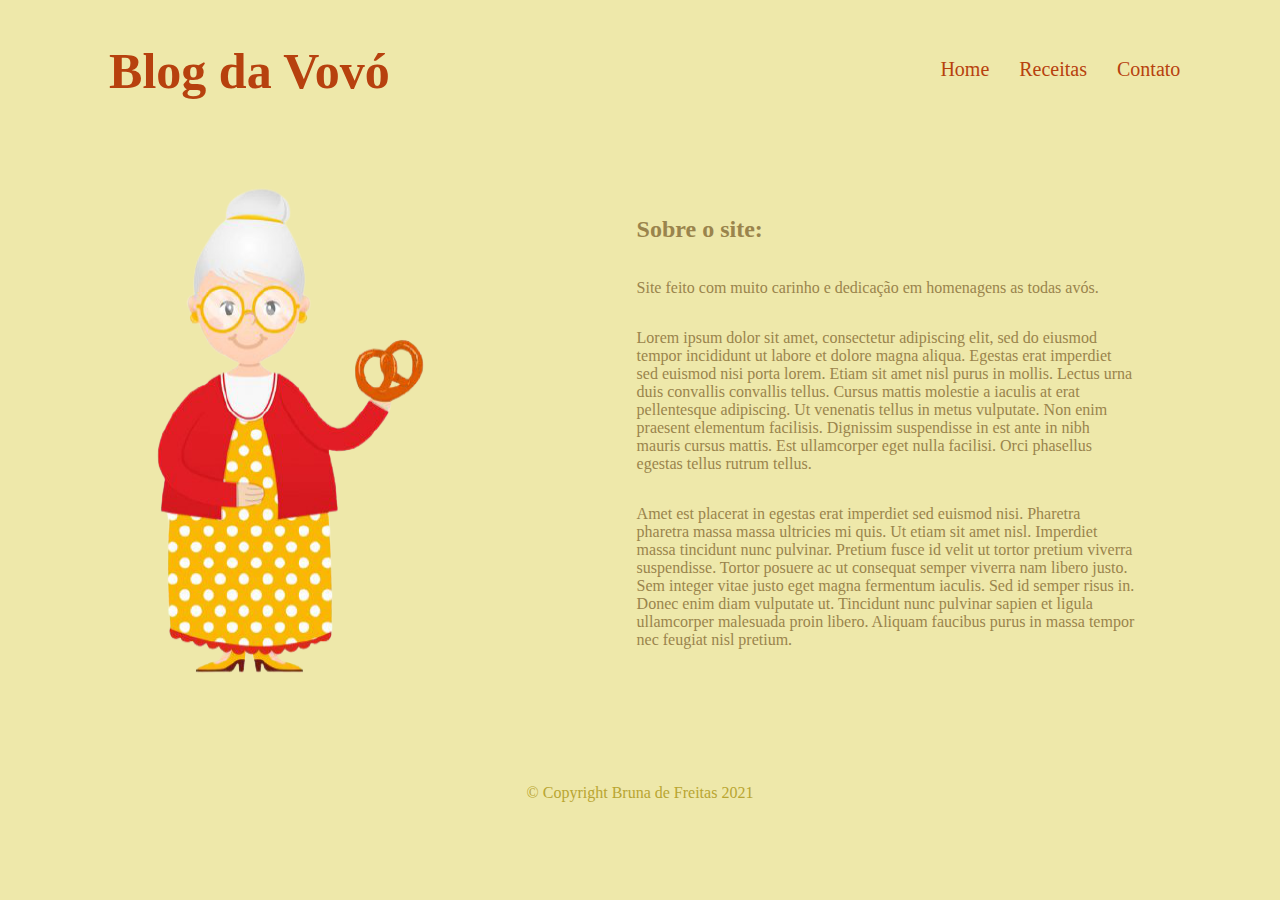
<file: index.html>
<!DOCTYPE html>
<html lang="pt-br">

<head>
    <meta charset="UTF-8">
    <meta http-equiv="X-UA-Compatible" content="IE=edge">
    <meta name="viewport" content="width=device-width, initial-scale=1.0">

    <link href="assets/css/style.css" rel="stylesheet">

    <link href="https://fonts.googleapis.com/css2?family=Zen+Loop&display=swap" rel="stylesheet">
    

    <link rel="shortcut icon" href="assets/imagens/favicon_created_by_logaster.ico" type="image/x-icon" />


    <title>Blog da Vovó</title>

</head>

<body>


    <header>
        <div class="caixa">


            <h1>Blog da Vovó</h1>

            <nav class="menu">
                <ul>
                    <li> <a href="index.html"> Home </a> </li>
                    <li><a href="receitas.html">Receitas</a></li>
                    <li><a href="contato.html">Contato </a></li>
                </ul>
            </nav>

        </div>

    </header>


    <main>
        <section class="conteudo">




            <img src="assets/imagens/vovo-removebg-preview.png" class="voImg">

            <div class="texto">

                <h2>Sobre o site:</h2>

                <p>Site feito com muito carinho e dedicação em homenagens as todas avós.</p>

                <p>Lorem ipsum dolor sit amet, consectetur adipiscing elit, sed do eiusmod tempor incididunt ut labore
                    et dolore magna aliqua. Egestas erat imperdiet sed euismod nisi porta lorem. Etiam sit amet nisl
                    purus in mollis. Lectus urna duis convallis convallis tellus. Cursus mattis molestie a iaculis at
                    erat pellentesque adipiscing. Ut venenatis tellus in metus vulputate. Non enim praesent elementum
                    facilisis. Dignissim suspendisse in est ante in nibh mauris cursus mattis. Est ullamcorper eget
                    nulla facilisi. Orci phasellus egestas tellus rutrum tellus.</p>

                <p> Amet est placerat in egestas erat imperdiet sed euismod nisi. Pharetra pharetra massa massa
                    ultricies mi quis. Ut etiam sit amet nisl. Imperdiet massa tincidunt nunc pulvinar. Pretium fusce id
                    velit ut tortor pretium viverra suspendisse. Tortor posuere ac ut consequat semper viverra nam
                    libero justo. Sem integer vitae justo eget magna fermentum iaculis. Sed id semper risus in. Donec
                    enim diam vulputate ut. Tincidunt nunc pulvinar sapien et ligula ullamcorper malesuada proin libero.
                    Aliquam faucibus purus in massa tempor nec feugiat nisl pretium.</p>

            </div>


        </section>

    </main>

    <footer>
        <div class="rodape">

            <p>© Copyright Bruna de Freitas 2021</p>

        </div>
    </footer>

</body>

</html>
</file>
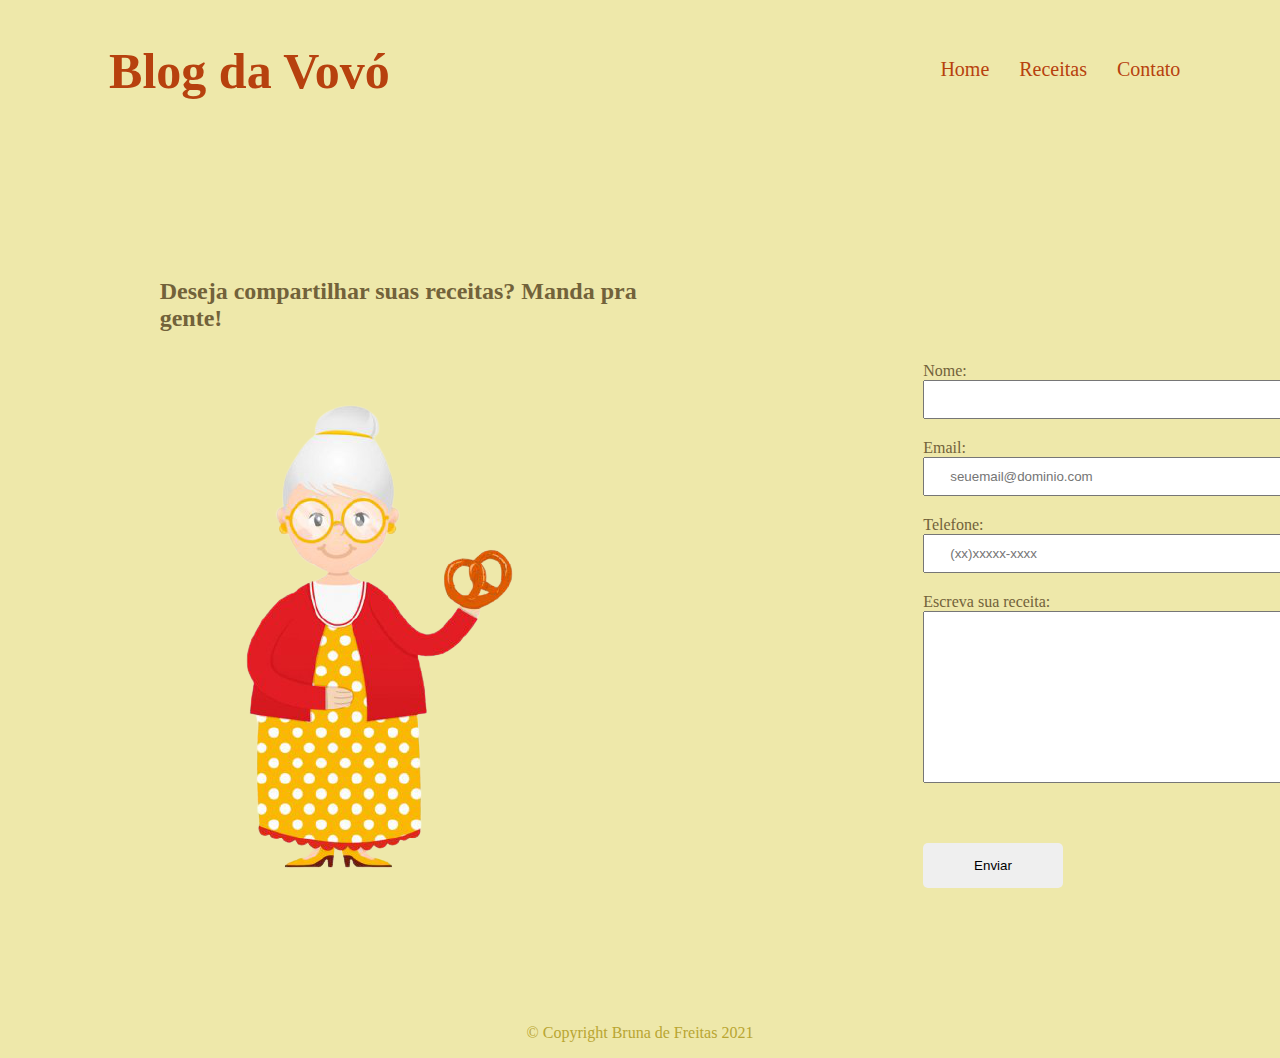
<file: contato.html>
<!DOCTYPE html>
<html lang="pt-br">

<head>

    <meta charset="UTF-8">
    <meta http-equiv="X-UA-Compatible" content="IE=edge">
    <meta name="viewport" content="width=device-width, initial-scale=1.0">
    <title>Contato</title>

    <link href="assets/css/style.css" rel="stylesheet">

    <link href="https://fonts.googleapis.com/css2?family=Zen+Loop&display=swap" rel="stylesheet">

    <link rel="shortcut icon" href="assets/imagens/favicon_created_by_logaster.ico" type="image/x-icon" />

</head>

<body>



    <header>
        <div class="caixa">
            <h1>Blog da Vovó</h1>

            <nav class="menu">
                <ul>
                    <li><a href="index.html"> Home </a></li>
                    <li><a href="receitas.html">Receitas</a></li>
                    <li><a href="contato.html">Contato </a></li>
                </ul>
            </nav>

        </div>

    </header>


    <main class="contato">


        <div class="bloco">

            <div class="sub">
                <h2>Deseja compartilhar suas receitas? Manda pra gente!</h2>

            </div>

            <div class="imagem">

                <img src="assets/imagens/vovo-removebg-preview.png" class="voImg2">

            </div>

        </div>


        <div class="formulario">

            <form>
                <label for="nome"> Nome: </label>
                <input id="nome" type="text" class="input-padrao" required onkeyup='validaNome ()'>
                <div id="txtNome"></div>

                <label for="email">Email: </label>
                <input id="email" type="email" placeholder="seuemail@dominio.com" class="input-padrao" required onkeyup='validaEmail ()'>
                <div id="txtEmail"></div>

                <label for="telefone">Telefone:</label>
                <input id="telefone" type="tel" placeholder="(xx)xxxxx-xxxx" class="input-padrao">


                <label for="receita">Escreva sua receita:</label>
                <textarea name="receita" id="receita" cols="70" rows="10" class="input-padrao" required onkeyup="validaMensagem ()"></textarea>
                <div id="txtMensagem" ></div>

                <button id="botaoEnviar" onclick="enviar()"> Enviar </button>

            </form>

        </div>

    </main>

    <footer>
        <p>© Copyright Bruna de Freitas 2021</p>
    </footer>


    <script src="assets/js/script.js"></script>
</body>

</html>
</file>
<file: assets/css/style.css>
body {
    background-color: #EEE8AA;
    color: #9a844c;

}




.caixa {

    display: flex;
    width: 100%;
    font-size: 25px;
    font-family: 'Playfair Display', serif; 
    color: #b7410e;

}

.menu {

    display: flex;
    padding: 15px;
    position: relative;
    right: 0;
    margin-left: 40%;
    font-size: 20px;

}

.menu ul {
    display: flex;
    padding: 15px;

}

.menu a {

    text-decoration: none;
    color: #b7410e;
    padding: 15px;
}

.caixa h1 {
    margin-left: 8%;
}

.menu li {
    list-style: none;

}

.menu li a:hover {

    color: #FFA500;
    text-decoration: underline;


}

.conteudo {
    display: flex;

}

.texto {

    display: flex;
    flex-direction: column;
    width: 500px;
    margin-left: 10%;

}

.voImg {
    margin-left: 5%;
}

/* receitas */

.receitas {
    display: flex;
    flex-flow: row wrap;
    margin: 5% 0 5% 0;
}

.imgCanja {
    border-radius: 50%;
    padding: 5% 0 5% 0;
    width: 500px;
    height: 500px;
}


.imgBolo {
    border-radius: 50%;
    padding: 5% 0 5% 0;
    width: 500px;
    height: 500px;

}

.texto {
    padding: 5% 0 5% 0;
}





/* pagina contato */



.bloco {
    flex-flow: column wrap;
    padding: 2%;
    margin-left: 10%;

}


.contato {
    display: flex;
    margin-top: 3em;
    width: 100%;
    color: #72623a;


}

.contato h2 {
    display: flex;
    flex-direction: column;
    align-self: flex-start;
    margin-top: 3em;

}

.voImg2 {
    display: flex;
}




.formulario {
    margin-top: 8%;
}

form {
    display: flex;
    flex-direction: column;
    border-radius: 5px;
    border: none;
    padding: 5em 0;
    margin-left: 40%;


}

.input-padrao {
    margin: 0 0 20px;
    padding: 10px 25px;
    width: 100%;
}


#botaoEnviar {
    margin-top: 3em;
    border-radius: 5px;
    width: 40%;
    padding: 15px 0;
    border: none;

}

#botaoEnviar:hover {
    background-color: #FFA500;
}


/* aplicado em todas */

footer {
    text-align: center;
    padding-top: 40px;
    color: #b9a531;
}
</file>
